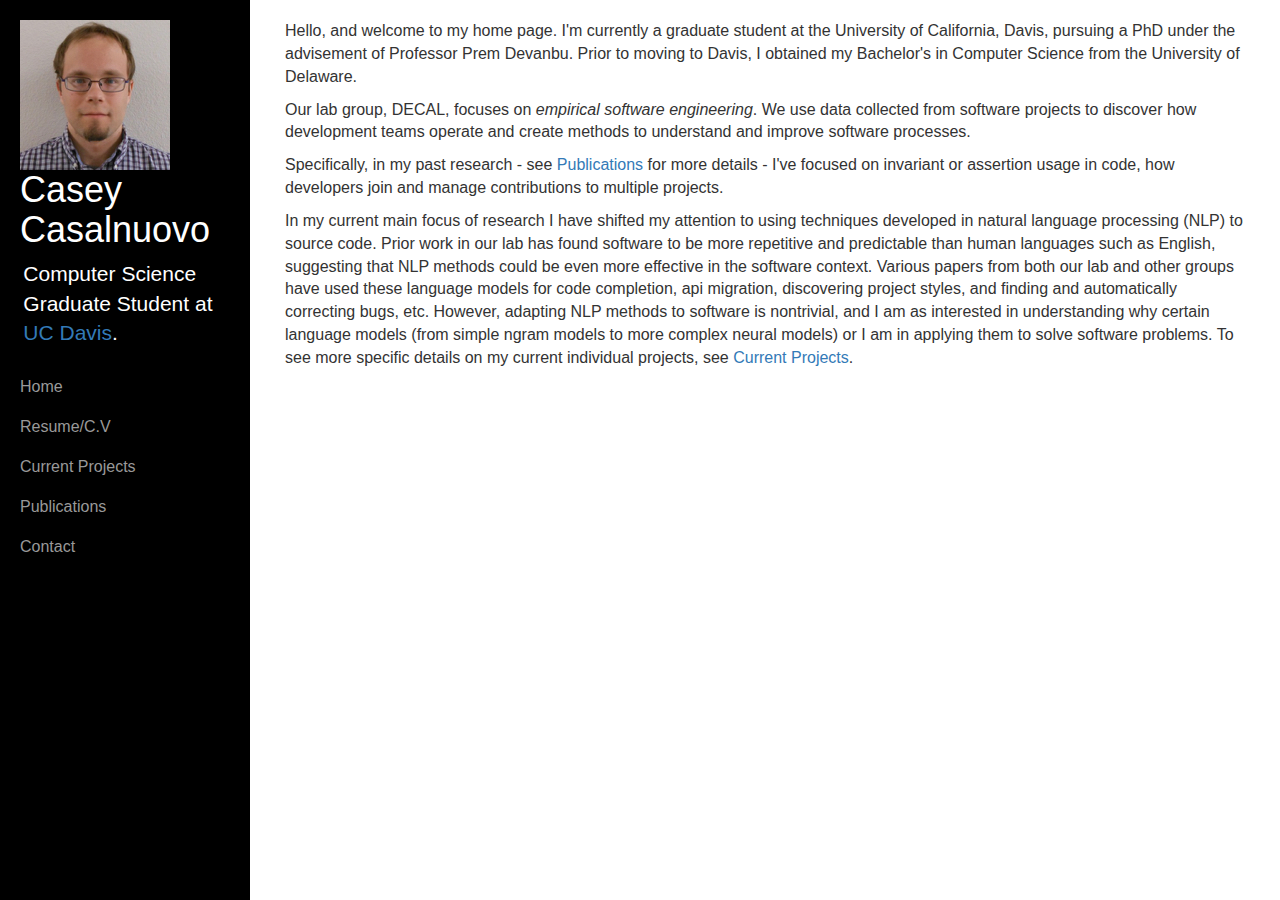
<file: index.html>
<!DOCTYPE html>
<html lang="en">

<head>

    <meta charset="utf-8">
    <meta http-equiv="X-UA-Compatible" content="IE=edge">
    <meta name="viewport" content="width=device-width, shrink-to-fit=no, initial-scale=1">
    <meta name="description" content="">
    <meta name="author" content="">

    <title>Home - Casey Casalnuovo</title>

    <!-- Bootstrap Core CSS -->
    <link href="css/bootstrap.css" rel="stylesheet">

    <!-- Custom CSS -->
    <link href="css/simple-sidebar.css" rel="stylesheet">

    <!-- HTML5 Shim and Respond.js IE8 support of HTML5 elements and media queries -->
    <!-- WARNING: Respond.js doesn't work if you view the page via file:// -->
    <!--[if lt IE 9]>
        <script src="https://oss.maxcdn.com/libs/html5shiv/3.7.0/html5shiv.js"></script>
        <script src="https://oss.maxcdn.com/libs/respond.js/1.4.2/respond.min.js"></script>
    <![endif]-->

</head>

<body>

    <div id="wrapper">
        <!-- Sidebar -->
        <div id="sidebar-wrapper">

            <ul class="sidebar-nav">
                <div class="sidebar-about">
                    <h1>
                    &nbsp; <img class="displayed" src="../images/casey2.jpg" alt="Casey Casalnuovo" width="150px" /> </br>
                     &nbsp; Casey </br> &nbsp; Casalnuovo
                    </h1>
                    <p class="lead">
                    &nbsp; &nbsp; Computer Science </br> &nbsp; &nbsp; Graduate Student at </br> &nbsp; &nbsp; <a href="https://www.ucdavis.edu/">UC Davis</a>.
                    </p>
                </div>
                <li>
                    <a href="/">Home</a>
                </li>
                <li>
                    <a href="/res/">Resume/C.V</a>
                </li>
                <li>
                    <a href="/current/">Current Projects</a>
                </li>
                <li>
                    <a href="/pub/">Publications</a>
                </li>
                <li>
                    <a href="/contact/">Contact</a>
                </li>
            </ul>
        </div>
        <!-- /#sidebar-wrapper -->

        <!-- Page Content -->
        <div id="page-content-wrapper">
            <div class="container-fluid">
                <div class="row">
                    <div class="col-lg-12">
                        <p>Hello, and welcome to my home page. I'm currently a graduate student at the University of California, Davis, pursuing a PhD under the advisement of Professor Prem Devanbu. Prior to moving to Davis, I obtained my Bachelor's in Computer Science from the University of Delaware.

                        <p>Our lab group, DECAL, focuses on <i>empirical software engineering</i>. We use data collected from software projects to discover how development teams operate and create methods to understand and improve software processes.  </p>

                        <p> Specifically, in my past research - see <a href="/pub/">Publications</a> for more details -
                        I've focused on invariant or assertion usage in code, how developers join and manage
                        contributions to multiple projects.
                        </p>

                        <p>
                        In my current main focus of research I have shifted my attention to using techniques developed in natural language processing (NLP)
                        to source code.  Prior work in our lab has found software to be more repetitive and predictable than
                        human languages such as English, suggesting that NLP methods could be even more effective in the software context.  Various papers from both our lab and other groups have used these language models for code completion, api migration, discovering project styles, and finding and automatically correcting bugs, etc. However, adapting NLP methods to software is nontrivial, and I am as interested in understanding why certain language models (from simple ngram models to more complex neural models) or I am in applying them to solve software problems. 

                        To see more specific details on my current individual projects, see <a href="/current/">Current Projects</a>.
                        </p>
                    </div>
                </div>
            </div>
        </div>
        <!-- /#page-content-wrapper -->

    </div>
    <!-- /#wrapper -->

    <!-- jQuery -->
    <script src="js/jquery.js"></script>

    <!-- Bootstrap Core JavaScript -->
    <script src="js/bootstrap.min.js"></script>

    <!-- Menu Toggle Script -->
    <script>
    $("#menu-toggle").click(function(e) {
        e.preventDefault();
        $("#wrapper").toggleClass("toggled");
    });
    </script>

</body>

</html>
</file>
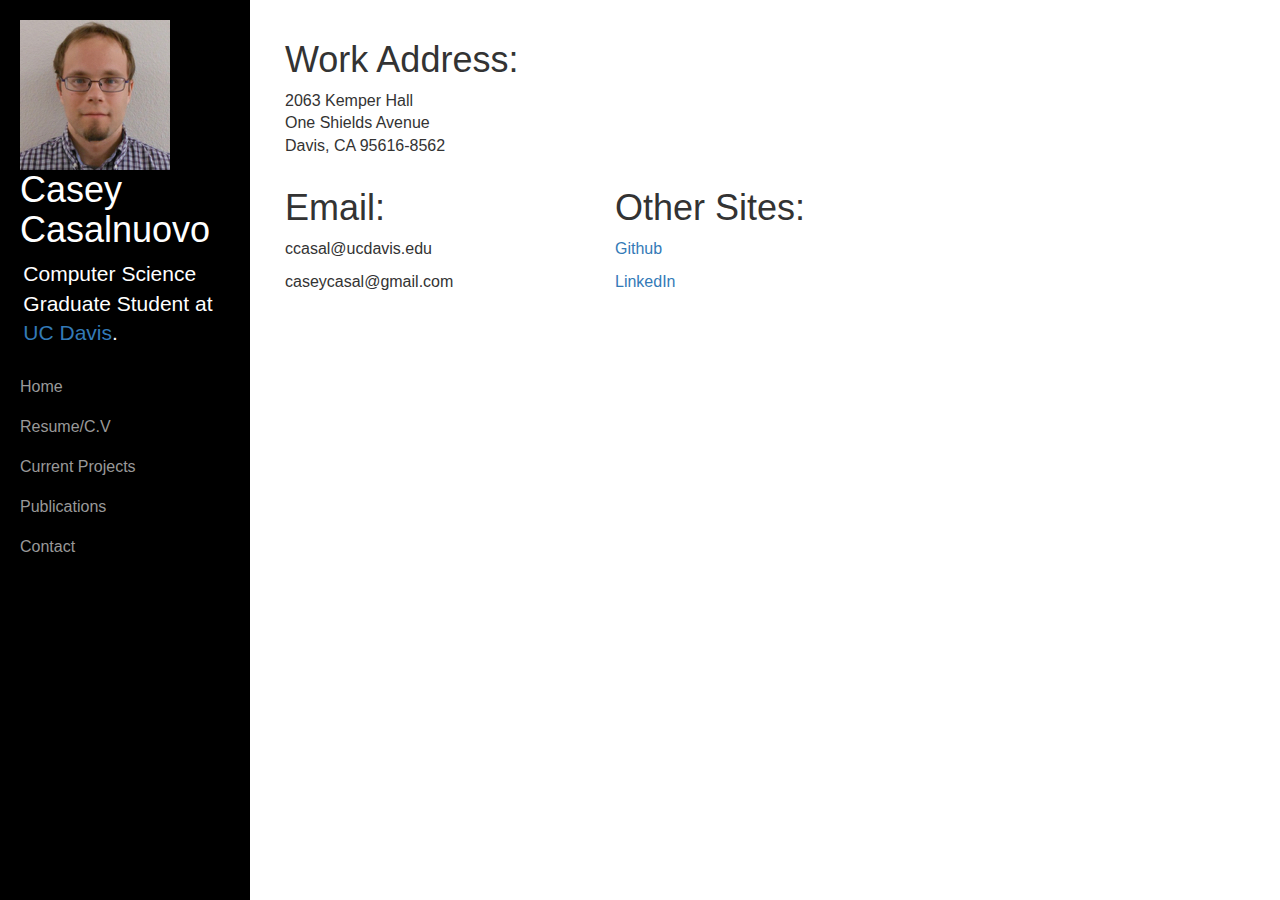
<file: contact/index.html>
<!DOCTYPE html>
<html lang="en">

<head>

    <meta charset="utf-8">
    <meta http-equiv="X-UA-Compatible" content="IE=edge">
    <meta name="viewport" content="width=device-width, shrink-to-fit=no, initial-scale=1">
    <meta name="description" content="">
    <meta name="author" content="">

    <title>Contact - Casey Casalnuovo</title>

    <!-- Bootstrap Core CSS -->
    <link href="../css/bootstrap.css" rel="stylesheet">

    <!-- Custom CSS -->
    <link href="../css/simple-sidebar.css" rel="stylesheet">

    <!-- HTML5 Shim and Respond.js IE8 support of HTML5 elements and media queries -->
    <!-- WARNING: Respond.js doesn't work if you view the page via file:// -->
    <!--[if lt IE 9]>
        <script src="https://oss.maxcdn.com/libs/html5shiv/3.7.0/html5shiv.js"></script>
        <script src="https://oss.maxcdn.com/libs/respond.js/1.4.2/respond.min.js"></script>
    <![endif]-->

</head>

<body>

    <div id="wrapper">

        <!-- Sidebar -->
        <div id="sidebar-wrapper">
            <ul class="sidebar-nav">
                <div class="sidebar-about">
                    <h1>
                    &nbsp; <img class="displayed" src="../images/casey2.jpg" alt="Casey Casalnuovo" width="150px" /> </br>
                     &nbsp; Casey </br> &nbsp; Casalnuovo
                    </h1>
                    <p class="lead">
                    &nbsp; &nbsp; Computer Science </br> &nbsp; &nbsp; Graduate Student at </br> &nbsp; &nbsp; <a href="https://www.ucdavis.edu/">UC Davis</a>.
                    </p>
                </div>
                <li>
                    <a href="/">Home</a>
                </li>
                <li>
                    <a href="/res/">Resume/C.V</a>
                </li>
                <li>
                    <a href="/current/">Current Projects</a>
                </li>
                <li>
                    <a href="/pub/">Publications</a>
                </li>
                <li>
                    <a href="/contact/">Contact</a>
                </li>
            </ul>
        </div>
        <!-- /#sidebar-wrapper -->

        <!-- Page Content -->
        <div id="page-content-wrapper">
            <div class="container-fluid">
                <div class="row">
                  <div class="col-lg-12">
                    <h1>Work Address:</h1>
                    <p> 2063 Kemper Hall <br>
                        One Shields Avenue <br>
                        Davis, CA 95616-8562 <br> </p>
                </div>
                    <div class="col-lg-4">
                        <h1>Email:</h1>
                        <p>ccasal@ucdavis.edu</p>
                        <p>caseycasal@gmail.com</p>
                    </div>
                    <div class="col-lg-4">

                        <h1>Other Sites:</h1>
                        <p>
                        <a href="https://github.com/caseycas">Github</a>
                        </p>
                        <p>
                        <a href="https://www.linkedin.com/in/caseycasalnuovo">LinkedIn</a>
                        </p>
                        
                    </div>

                </div>
            </div>
        </div>
        <!-- /#page-content-wrapper -->

    </div>
    <!-- /#wrapper -->

    <!-- jQuery -->
    <script src="../js/jquery.js"></script>

    <!-- Bootstrap Core JavaScript -->
    <script src="../js/bootstrap.min.js"></script>

    <!-- Menu Toggle Script -->
    <script>
    $("#menu-toggle").click(function(e) {
        e.preventDefault();
        $("#wrapper").toggleClass("toggled");
    });
    </script>

</body>

</html>
</file>
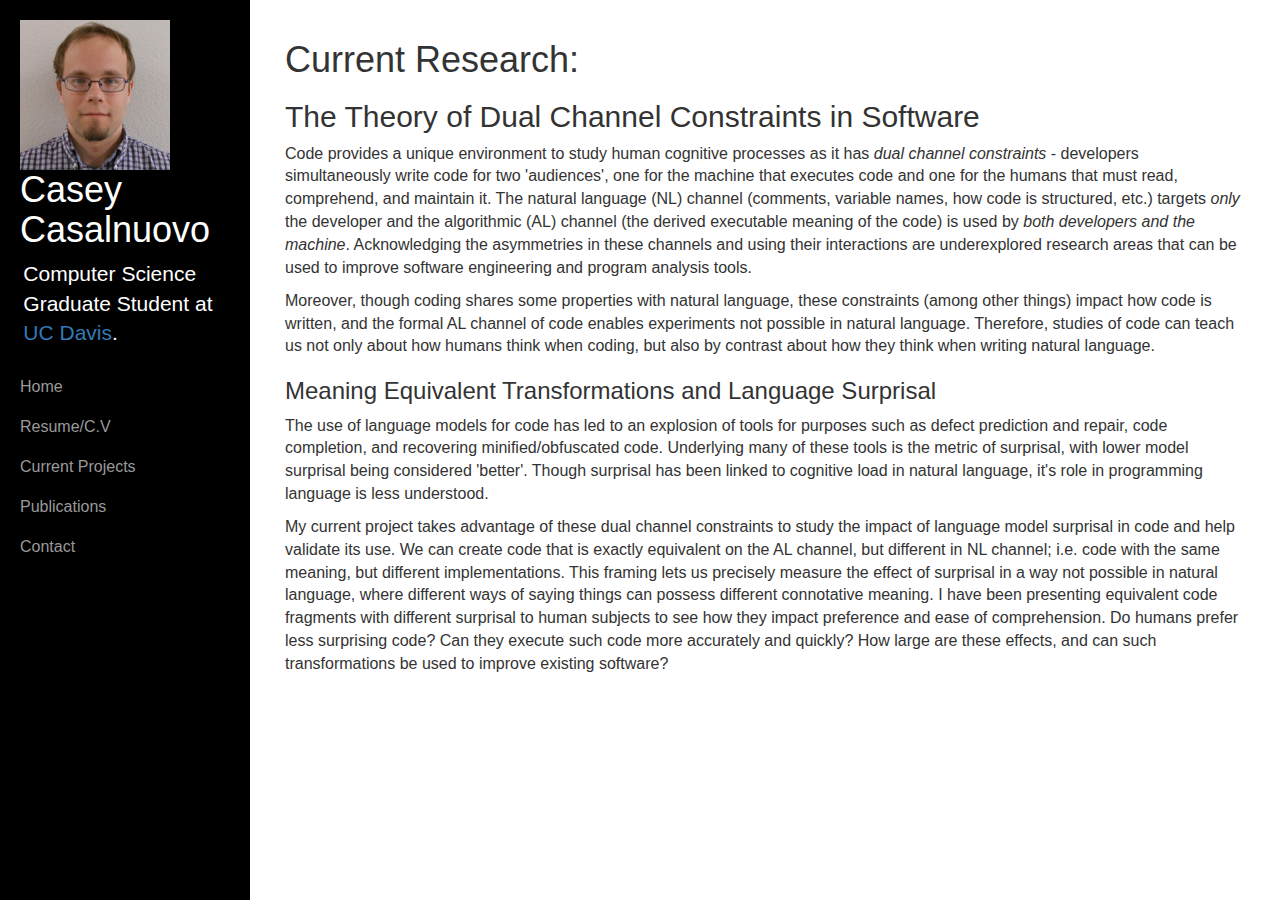
<file: current/index.html>
<!DOCTYPE html>
<html lang="en">

<head>

    <meta charset="utf-8">
    <meta http-equiv="X-UA-Compatible" content="IE=edge">
    <meta name="viewport" content="width=device-width, shrink-to-fit=no, initial-scale=1">
    <meta name="description" content="">
    <meta name="author" content="">

    <title>Current Projects - Casey Casalnuovo</title>

    <!-- Bootstrap Core CSS -->
    <link href="../css/bootstrap.css" rel="stylesheet">

    <!-- Custom CSS -->
    <link href="../css/simple-sidebar.css" rel="stylesheet">

    <!-- HTML5 Shim and Respond.js IE8 support of HTML5 elements and media queries -->
    <!-- WARNING: Respond.js doesn't work if you view the page via file:// -->
    <!--[if lt IE 9]>
        <script src="https://oss.maxcdn.com/libs/html5shiv/3.7.0/html5shiv.js"></script>
        <script src="https://oss.maxcdn.com/libs/respond.js/1.4.2/respond.min.js"></script>
    <![endif]-->

</head>

<body>

    <div id="wrapper">

        <!-- Sidebar -->
        <div id="sidebar-wrapper">
            <ul class="sidebar-nav">
                <div class="sidebar-about">
                    <h1>
                    &nbsp; <img class="displayed" src="../images/casey2.jpg" alt="Casey Casalnuovo" width="150px" /> </br>
                     &nbsp; Casey </br> &nbsp; Casalnuovo
                    </h1>
                    <p class="lead">
                    &nbsp; &nbsp; Computer Science </br> &nbsp; &nbsp; Graduate Student at </br> &nbsp; &nbsp; <a href="https://www.ucdavis.edu/">UC Davis</a>.
                    </p>
                </div>
                <li>
                    <a href="/">Home</a>
                </li>
                <li>
                    <a href="/res/">Resume/C.V</a>
                </li>
                <li>
                    <a href="/current/">Current Projects</a>
                </li>
                <li>
                    <a href="/pub/">Publications</a>
                </li>
                <li>
                    <a href="/contact/">Contact</a>
                </li>
            </ul>
        </div>
        <!-- /#sidebar-wrapper -->

        <!-- Page Content -->
        <div id="page-content-wrapper">
            <div class="container-fluid">
                <div class="row">
                    <div class="col-lg-12">
                    <h1>Current Research:</h1>
                        
                        <h2>The Theory of Dual Channel Constraints in Software</h2>
                        <p>Code provides a unique environment to study human cognitive processes
                        as it has <em>dual channel constraints</em> - developers simultaneously
                        write code for two 'audiences', one for the machine that executes code
                        and one for the humans that must read, comprehend, and maintain it. The
                        natural language (NL) channel (comments, variable names, how code is structured, etc.) targets
                        <em>only</em> the developer and the algorithmic (AL) channel (the derived executable meaning of the code) is used by <em>both developers and the machine</em>. Acknowledging the asymmetries in these channels and using their interactions are underexplored research areas that can be used to improve software engineering and program analysis tools.</p>  
                        <p>Moreover, though coding shares some properties with 
                        natural language, these constraints (among other things) impact how code is written, and the formal AL channel of code enables experiments not possible in
                        natural language.  Therefore, studies of code can teach us not only about how
                        humans think when coding, but also by contrast about how they think when writing natural language.</p>

                        <h3>Meaning Equivalent Transformations and Language Surprisal</h3>
                        <p>The use of language models for code has led to an explosion of tools for purposes such as defect prediction and repair, code completion, and recovering minified/obfuscated code.  Underlying many of these tools is the metric of surprisal, with lower model surprisal being considered 'better'. Though surprisal has been linked to cognitive load in natural language, it's role in programming language is less understood.</p>

                        <p>My current project takes advantage of these dual channel constraints to study the impact of language model surprisal in code and help validate its use. We can create code that is exactly equivalent on the AL channel, but different in NL channel; i.e. code with the same meaning, but different implementations.  This framing lets us precisely measure the effect of surprisal in a way not possible in natural language, where different ways of saying things can possess different connotative meaning.  I have been presenting equivalent code fragments with different surprisal to human subjects to see how they impact preference and ease of comprehension.  Do humans prefer less surprising code?  Can they execute such code more accurately and quickly? How large are these effects, and can such transformations be used to improve existing software?</p>


                    </div>
                </div>
            </div>
        </div>
        <!-- /#page-content-wrapper -->

    </div>
    <!-- /#wrapper -->

    <!-- jQuery -->
    <script src="../js/jquery.js"></script>

    <!-- Bootstrap Core JavaScript -->
    <script src="../js/bootstrap.min.js"></script>

    <!-- Menu Toggle Script -->
    <script>
    $("#menu-toggle").click(function(e) {
        e.preventDefault();
        $("#wrapper").toggleClass("toggled");
    });
    </script>

</body>

</html>
</file>
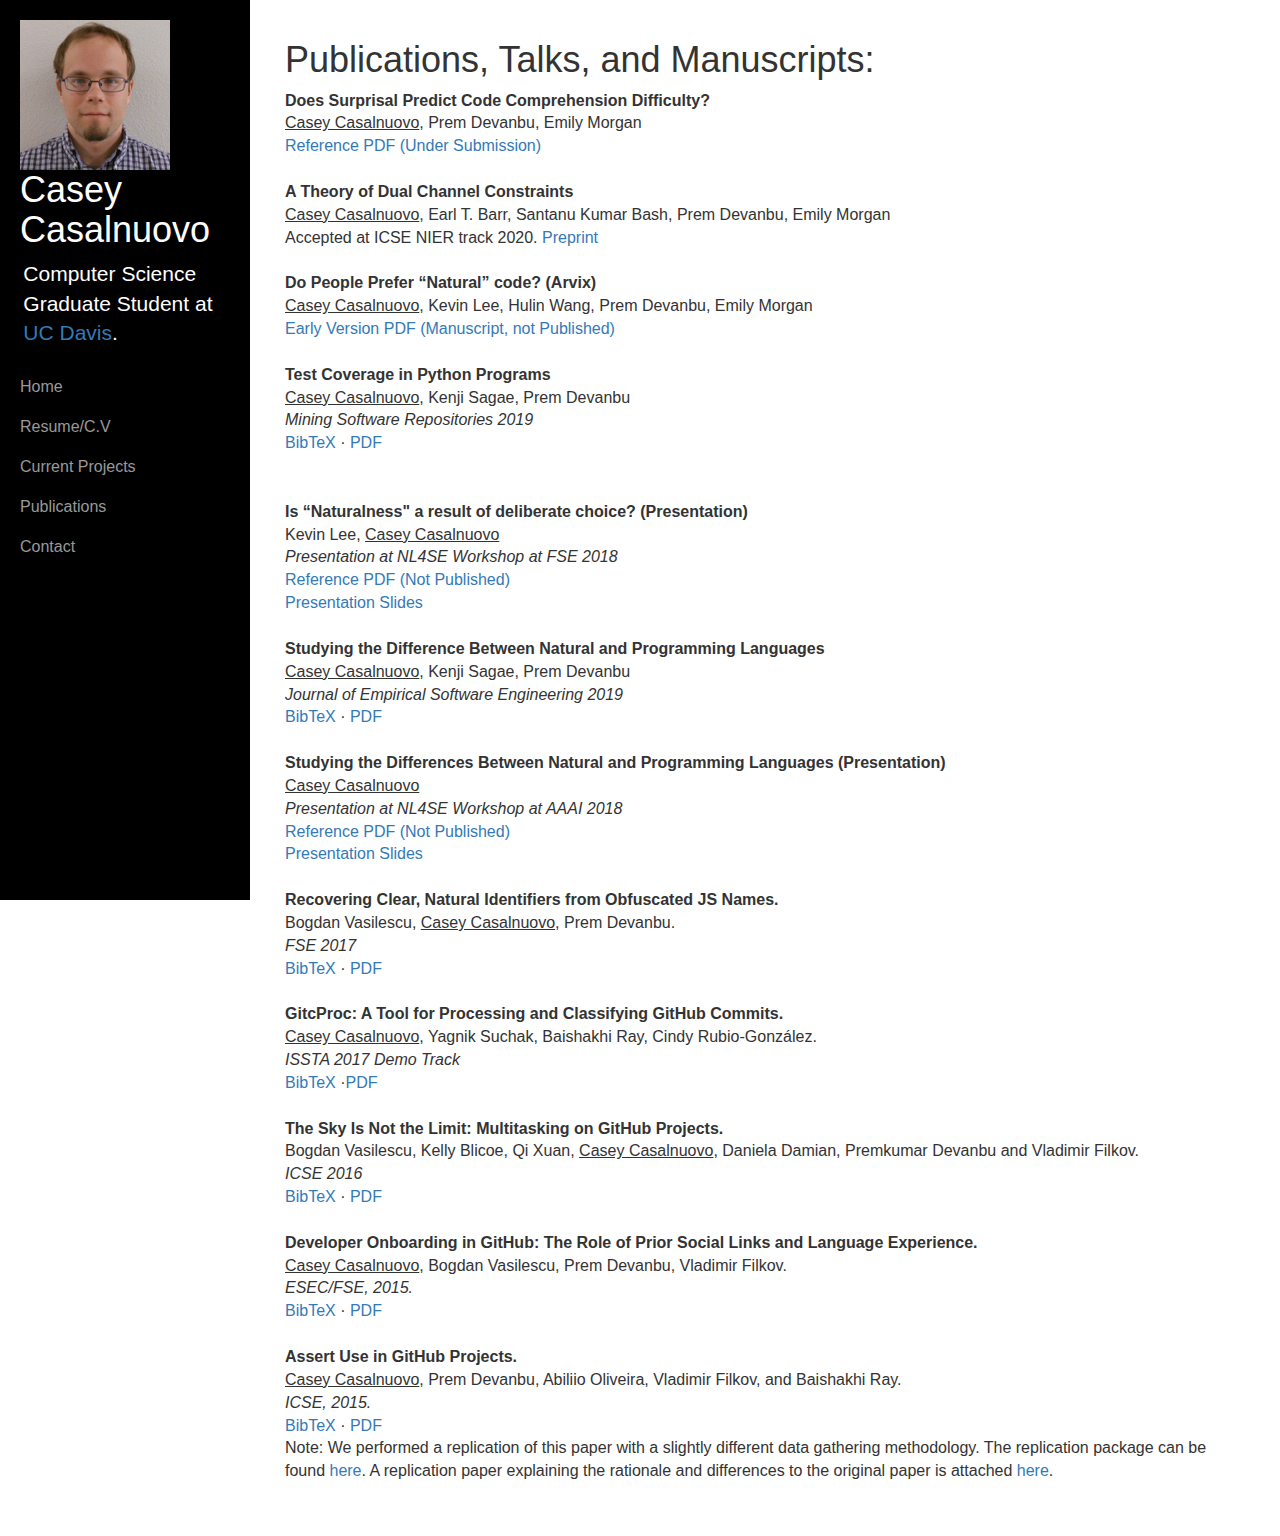
<file: pub/index.html>
<!DOCTYPE html>
<html lang="en">

<head>

    <meta charset="utf-8">
    <meta http-equiv="X-UA-Compatible" content="IE=edge">
    <meta name="viewport" content="width=device-width, shrink-to-fit=no, initial-scale=1">
    <meta name="description" content="">
    <meta name="author" content="">

    <title>Publications - Casey Casalnuovo</title>

    <!-- Bootstrap Core CSS -->
    <link href="../css/bootstrap.css" rel="stylesheet">

    <!-- Custom CSS -->
    <link href="../css/simple-sidebar.css" rel="stylesheet">

    <!-- HTML5 Shim and Respond.js IE8 support of HTML5 elements and media queries -->
    <!-- WARNING: Respond.js doesn't work if you view the page via file:// -->
    <!--[if lt IE 9]>
        <script src="https://oss.maxcdn.com/libs/html5shiv/3.7.0/html5shiv.js"></script>
        <script src="https://oss.maxcdn.com/libs/respond.js/1.4.2/respond.min.js"></script>
    <![endif]-->

</head>

<body>

    <div id="wrapper">

        <!-- Sidebar -->
        <div id="sidebar-wrapper">
                       
            <ul class="sidebar-nav">
                <div class="sidebar-about">
                    <h1>
                    &nbsp; <img class="displayed" src="../images/casey2.jpg" alt="Casey Casalnuovo" width="150px" /> </br>
                     &nbsp; Casey </br> &nbsp; Casalnuovo
                    </h1>
                    <p class="lead">
                    &nbsp; &nbsp; Computer Science </br> &nbsp; &nbsp; Graduate Student at </br> &nbsp; &nbsp; <a href="https://www.ucdavis.edu/">UC Davis</a>.
                    </p>
                </div>
                <li>
                    <a href="/">Home</a>
                </li>
                <li>
                    <a href="/res/">Resume/C.V</a>
                </li>
                <li>
                    <a href="/current/">Current Projects</a>
                </li>
                <li>
                    <a href="/pub/">Publications</a>
                </li>
                <li>
                    <a href="/contact/">Contact</a>
                </li>
            </ul>
        </div>
        <!-- /#sidebar-wrapper -->

        <!-- Page Content -->
        <div id="page-content-wrapper">
            <div class="container-fluid">
                <div class="row">
                    <div class="col-lg-12">
                    <h1>Publications, Talks, and Manuscripts:</h1>


<div class="refs-row">

<div class="reference">
<span id="NaturalArxiv"><div class="csl-block"><b>Does Surprisal Predict Code Comprehension Difﬁculty?
</b> </div><div class="csl-block"> <u class="ref">Casey Casalnuovo</u>, Prem Devanbu, Emily Morgan
 </div></span>
</div>
<span class="refs-link"><a href="./papers/comprehension_surprisal.pdf">Reference PDF (Under Submission)</a></span> 

<div class="refs-row">
    </br>

<div class="reference">
<span id="DualChannel2020"><div class="csl-block"><b>A Theory of Dual Channel Constraints
</b> </div><div class="csl-block"> <u class="ref">Casey Casalnuovo</u>, Earl T. Barr, Santanu Kumar Bash, Prem Devanbu, Emily Morgan
 </div></span>
</div>
Accepted at ICSE NIER track 2020.
<span class="refs-link"><a href="./papers/dualchannel.pdf">Preprint</a></span> 

<div class="refs-row">
    </br>

<div class="reference">
<span id="NaturalArxiv"><div class="csl-block"><b>Do People Prefer “Natural” code? (Arvix)
</b> </div><div class="csl-block"> <u class="ref">Casey Casalnuovo</u>, Kevin Lee, Hulin Wang, Prem Devanbu, Emily Morgan
 </div></span>
</div>
<span class="refs-link"><a href="./papers/preference_arvix.pdf">Early Version PDF (Manuscript, not Published)</a></span> 
  </div>
</div>
</br>

<div class="refs-row">
<div class="reference">
<span id="MSR2019"><div class="csl-block"><b>Test Coverage in Python Programs 
</b> </div><div class="csl-block"> <u class="ref">Casey Casalnuovo</u>, Kenji Sagae, Prem Devanbu
 </div><div class="csl-block"><i>Mining Software Repositories 2019</i></div></span>
</div>
  <span class="refs-link"><a href="javascript:void(0)" onclick="$('#bibtex-entry-MSR2019').slideToggle();">BibTeX</a></span>
   &middot;
<span class="refs-link"><a href="./papers/testcoverage.pdf">PDF</a></span> 
<div class="bibtex noshow">
    <pre class="bibtex-entry" id="bibtex-entry-MSR2019" style="display: none;">
@inproceedings{zhai2019test,
  title={Test coverage in python programs},
  author={Zhai, Hongyu and Casalnuovo, Casey and Devanbu, Prem},
  booktitle={2019 IEEE/ACM 16th International Conference on Mining Software Repositories (MSR)},
  pages={116--120},
  year={2019},
  organization={IEEE}
}
</pre>
  </div>
</div>
</br>

<div class="refs-row">
    </br>
<div class="reference">
<span id="NL4SENov"><div class="csl-block"><b>Is “Naturalness" a result of deliberate choice? (Presentation)
</b> </div><div class="csl-block"> Kevin Lee, <u class="ref">Casey Casalnuovo</u>
 </div><div class="csl-block"><i>Presentation at NL4SE Workshop at FSE 2018</i></div></span>
</div>
<span class="refs-link"><a href="./papers/semantictransformation.pdf">Reference PDF (Not Published)</a></span> </br>
<span class="refs-link"><a href="./slides/SemanticTransformation.pdf">Presentation Slides</a></span>
</div>
</br>

<div class="refs-row">
<div class="reference">
<span id="ESEJournal2019"><div class="csl-block"><b>Studying the Difference Between Natural and Programming Languages 
</b> </div><div class="csl-block"> <u class="ref">Casey Casalnuovo</u>, Kenji Sagae, Prem Devanbu
 </div><div class="csl-block"><i>Journal of Empirical Software Engineering 2019</i></div></span>
</div>
  <span class="refs-link"><a href="javascript:void(0)" onclick="$('#bibtex-entry-ESEJournal2019').slideToggle();">BibTeX</a></span>
   &middot;
<span class="refs-link"><a href="./papers/ese_main.pdf">PDF</a></span> 
<div class="bibtex noshow">
    <pre class="bibtex-entry" id="bibtex-entry-ESEJournal2019" style="display: none;">@article{casalnuovo2019studying,
  title={Studying the difference between natural and programming language corpora},
  author={Casalnuovo, Casey and Sagae, Kenji and Devanbu, Prem},
  journal={Empirical Software Engineering},
  volume={24},
  number={4},
  pages={1823--1868},
  year={2019},
  publisher={Springer}
}

</pre>
  </div>
</div>
</br>

<div class="refs-row">
<div class="reference">
<span id="NL4SEFeb"><div class="csl-block"><b>Studying the Differences Between Natural and Programming Languages (Presentation)
</b> </div><div class="csl-block"> <u class="ref">Casey Casalnuovo</u>
 </div><div class="csl-block"><i>Presentation at NL4SE Workshop at AAAI 2018</i></div></span>
</div>
<span class="refs-link"><a href="./papers/nl4seNLVsPL.pdf">Reference PDF (Not Published)</a></span> </br>
<span class="refs-link"><a href="./slides/WorkshopNLVsPL.pdf">Presentation Slides</a></span>
</div>
</br>

<div class="refs-row">
<div class="reference">
<span id="FSE17"><div class="csl-block"><b>Recovering Clear, Natural Identifiers from Obfuscated JS Names.
</b> </div><div class="csl-block">Bogdan Vasilescu, <u class="ref">Casey Casalnuovo</u>, Prem Devanbu.
 </div><div class="csl-block"><i>FSE 2017</i></div></span>
</div>
  <span class="refs-link"><a href="javascript:void(0)" onclick="$('#bibtex-entry-FSE17').slideToggle();">BibTeX</a></span>
   &middot; <span class="refs-link"><a href="./papers/jsnaughty.pdf">PDF</a></span>  

  <div class="bibtex noshow">
    <pre class="bibtex-entry" id="bibtex-entry-FSE17" style="display: none;">@inproceedings{Vasilescu:2017:RCN:3106237.3106289,
 author = {Vasilescu, Bogdan and Casalnuovo, Casey and Devanbu, Premkumar},
 title = {Recovering Clear, Natural Identifiers from Obfuscated JS Names},
 booktitle = {Proceedings of the 2017 11th Joint Meeting on Foundations of Software Engineering},
 series = {ESEC/FSE 2017},
 year = {2017},
 isbn = {978-1-4503-5105-8},
 location = {Paderborn, Germany},
 pages = {683--693},
 numpages = {11},
 url = {http://doi.acm.org/10.1145/3106237.3106289},
 doi = {10.1145/3106237.3106289},
 acmid = {3106289},
 publisher = {ACM},
 address = {New York, NY, USA},
 keywords = {Deobfuscation, JavaScript, Statistical Machine Translation},
} 
</pre>
  </div>
</div>
</br>





<div class="refs-row">
<div class="reference">
<span id="ISSTA17demos"><div class="csl-block"><b>GitcProc: A Tool for Processing and Classifying GitHub Commits. </b> </div><div class="csl-block"><u class="ref">Casey Casalnuovo</u>, Yagnik Suchak, Baishakhi Ray, Cindy Rubio-González.
 </div><div class="csl-block"><i>ISSTA 2017 Demo Track</i></div></span>
</div>
<span class="refs-link"><a href="javascript:void(0)" onclick="$('#bibtex-entry-Issta17').slideToggle();">BibTeX</a></span>
 &middot;<span class="refs-link"><a href="./papers/issta17demos.pdf">PDF</a></span>    
  <div class="bibtex noshow">
    <pre class="bibtex-entry" id="bibtex-entry-Issta17" style="display: none;">
@inproceedings{casalnuovo2017gitcproc,
  title={Gitcproc: A tool for processing and classifying github commits},
  author={Casalnuovo, Casey and Suchak, Yagnik and Ray, Baishakhi and Rubio-Gonz{\'a}lez, Cindy},
  booktitle={Proceedings of the 26th ACM SIGSOFT International Symposium on Software Testing and Analysis},
  pages={396--399},
  year={2017}
}
</div>
</br>


<div class="refs-row">
<div class="reference">
<span id="Multi16"><div class="csl-block"><b>The Sky Is Not the Limit: Multitasking on GitHub Projects.</b> </div><div class="csl-block"> Bogdan Vasilescu, Kelly Blicoe, Qi Xuan, <u class="ref">Casey Casalnuovo</u>, Daniela Damian, Premkumar Devanbu and Vladimir Filkov. </div><div class="csl-block"><i>ICSE 2016</i></div></span>
</div>
  <span class="refs-link"><a href="javascript:void(0)" onclick="$('#bibtex-entry-Multi16').slideToggle();">BibTeX</a></span>
   &middot; <span class="refs-link"><a href="./papers/icse16focus.pdf">PDF</a></span>   

  <div class="bibtex noshow">
    <pre class="bibtex-entry" id="bibtex-entry-Multi16" style="display: none;">@inproceedings{Vasilescu:2016:SLM:2884781.2884875,
 author = {Vasilescu, Bogdan and Blincoe, Kelly and Xuan, Qi and Casalnuovo, Casey and Damian, Daniela and Devanbu, Premkumar and Filkov, Vladimir},
 title = {The Sky is Not the Limit: Multitasking Across GitHub Projects},
 booktitle = {Proceedings of the 38th International Conference on Software Engineering},
 series = {ICSE '16},
 year = {2016},
 isbn = {978-1-4503-3900-1},
 location = {Austin, Texas},
 pages = {994--1005},
 numpages = {12},
 url = {http://doi.acm.org/10.1145/2884781.2884875},
 doi = {10.1145/2884781.2884875},
 acmid = {2884875},
 publisher = {ACM},
 address = {New York, NY, USA},
 keywords = {GitHub, multitasking, productivity},
} 
</pre>
  </div>
</div>
</br>

<div class="refs-row">
<div class="reference">
<span id="Onboarding2015"><div class="csl-block"><b>Developer Onboarding in GitHub: The Role of Prior Social Links and Language Experience.</b> </div><div class="csl-block"> <u class="ref">Casey Casalnuovo</u>, Bogdan Vasilescu, Prem Devanbu, Vladimir Filkov. </div><div class="csl-block"><i>ESEC/FSE, 2015.</i></div></span>
</div>
  
  <span class="refs-link"><a href="javascript:void(0)" onclick="$('#bibtex-entry-Onboarding2015').slideToggle();">BibTeX</a></span>
   &middot; <span class="refs-link"><a href="./papers/onboarding2015.pdf">PDF</a></span>   

  
  <div class="bibtex noshow">
    <pre class="bibtex-entry" id="bibtex-entry-Onboarding2015" style="display: none;">@inproceedings{Casalnuovo:2015:DOG:2786805.2786854,
 author = {Casalnuovo, Casey and Vasilescu, Bogdan and Devanbu, Premkumar and Filkov, Vladimir},
 title = {Developer Onboarding in GitHub: The Role of Prior Social Links and Language Experience},
 booktitle = {Proceedings of the 2015 10th Joint Meeting on Foundations of Software Engineering},
 series = {ESEC/FSE 2015},
 year = {2015},
 isbn = {978-1-4503-3675-8},
 location = {Bergamo, Italy},
 pages = {817--828},
 numpages = {12},
 url = {http://doi.acm.org/10.1145/2786805.2786854},
 doi = {10.1145/2786805.2786854},
 acmid = {2786854},
 publisher = {ACM},
 address = {New York, NY, USA},
 keywords = {GitHub, onboarding, productivity, social aspects},
} 
</pre>
  </div>
</div>
</br>

<div class="refs-row">
<div class="reference">
<span id="assert-main"><div class="csl-block"><b> Assert Use in GitHub Projects.</b> </div><div class="csl-block"> <u class="ref">Casey Casalnuovo</u>, Prem Devanbu, Abiliio Oliveira, Vladimir Filkov, and Baishakhi Ray. </div><div class="csl-block"><i>ICSE, 2015.</i></div></span>
</div>
  <span class="refs-link"><a href="javascript:void(0)" onclick="$('#bibtex-entry-assert-main').slideToggle();">BibTeX</a></span>
   &middot; <span class="refs-link"><a href="./papers/assert-main.pdf">PDF</a></span>   

  <div class="bibtex noshow">
    <pre class="bibtex-entry" id="bibtex-entry-assert-main" style="display: none;">@inproceedings{Casalnuovo:2015:AUG:2818754.2818846,
 author = {Casalnuovo, Casey and Devanbu, Prem and Oliveira, Abilio and Filkov, Vladimir and Ray, Baishakhi},
 title = {Assert Use in GitHub Projects},
 booktitle = {Proceedings of the 37th International Conference on Software Engineering - Volume 1},
 series = {ICSE '15},
 year = {2015},
 isbn = {978-1-4799-1934-5},
 location = {Florence, Italy},
 pages = {755--766},
 numpages = {12},
 url = {http://dl.acm.org/citation.cfm?id=2818754.2818846},
 acmid = {2818846},
 publisher = {IEEE Press},
 address = {Piscataway, NJ, USA},
} 
</pre>
  </div>
</div>
<p>
Note: We performed a replication of this paper with a slightly different data gathering methodology.  The replication package can be found <a href="https://github.com/caseycas/assert_replication">here</a>.  A replication paper explaining the rationale and differences to the original paper is attached <span class="refs-link"><a href="./papers/assert-rep.pdf">here</a></span>.</p>   
 </br>


                    </div>
                </div>
            </div>
        </div>
        <!-- /#page-content-wrapper -->

    </div>
    <!-- /#wrapper -->

    <!-- jQuery -->
    <script src="../js/jquery.js"></script>

    <!-- Bootstrap Core JavaScript -->
    <script src="../js/bootstrap.min.js"></script>

    <!-- Menu Toggle Script -->
    <script>
    $("#menu-toggle").click(function(e) {
        e.preventDefault();
        $("#wrapper").toggleClass("toggled");
    });
    </script>

</body>

</html>
</file>
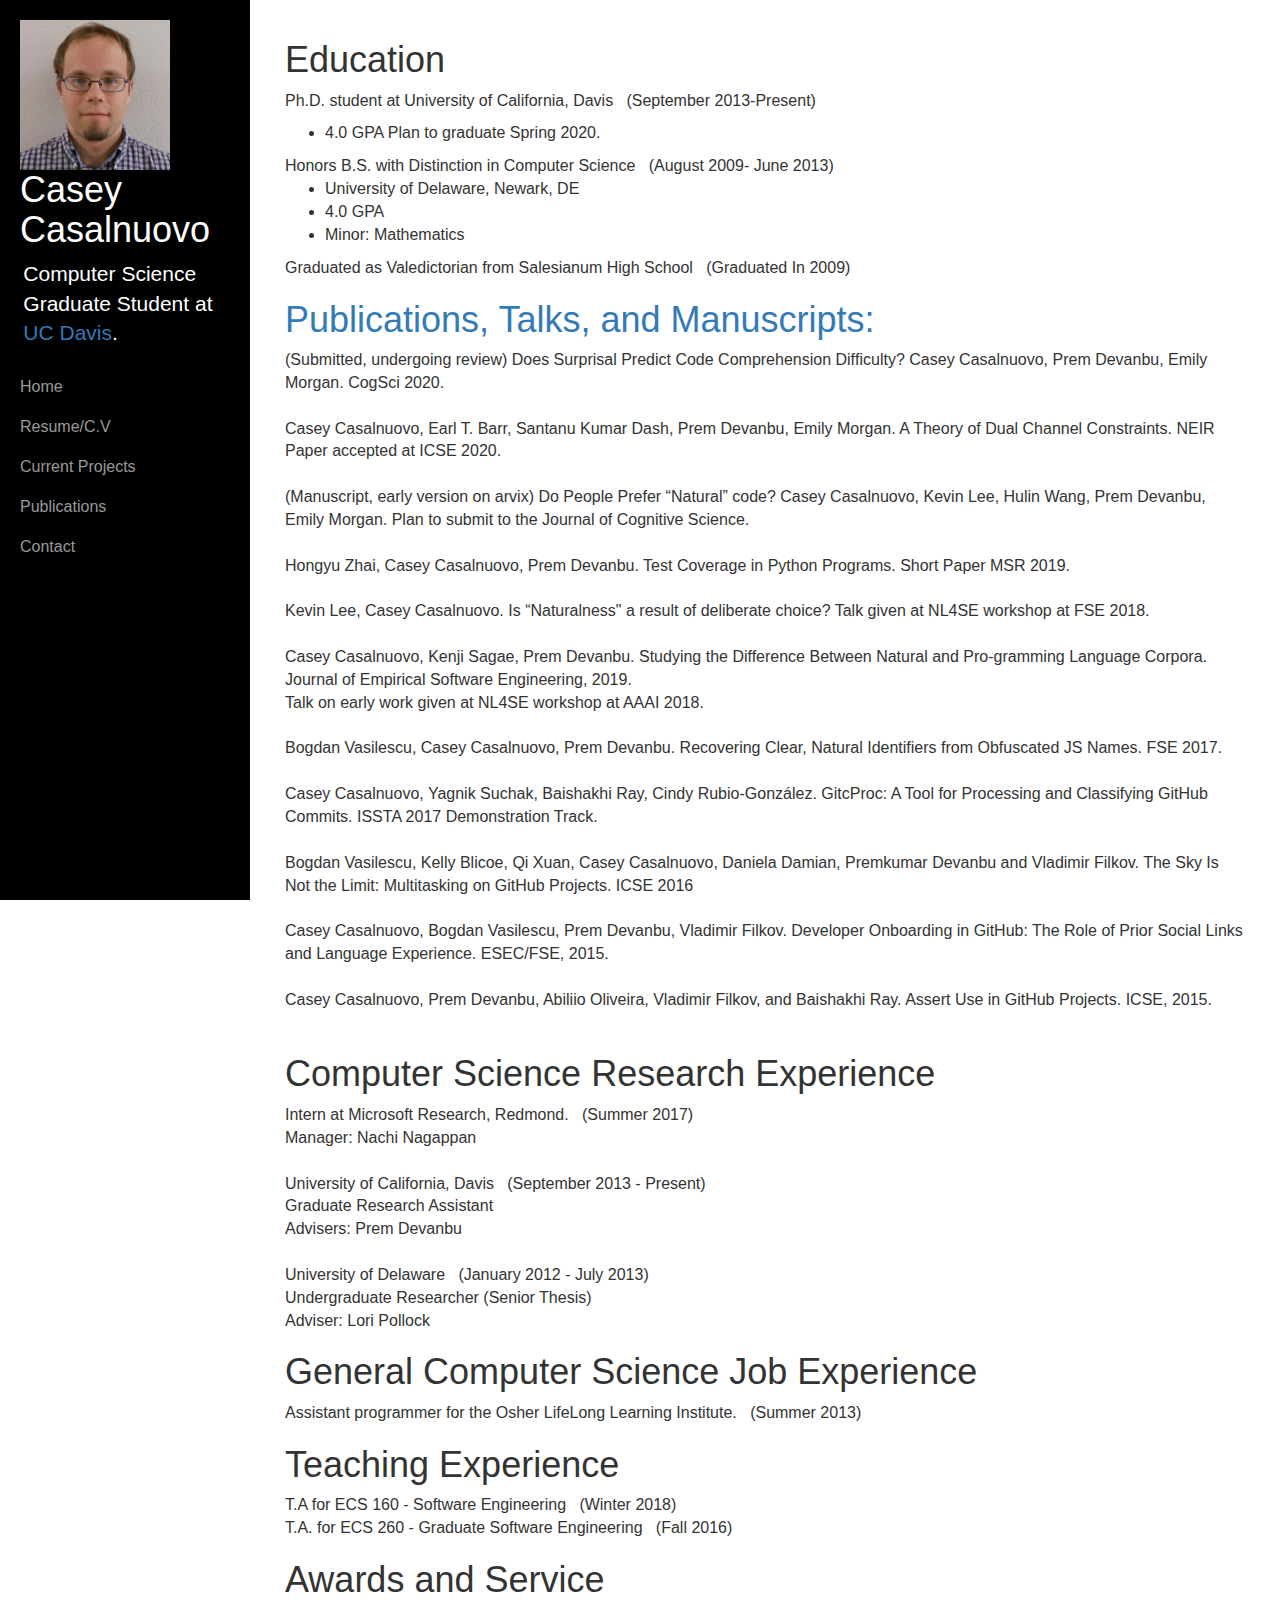
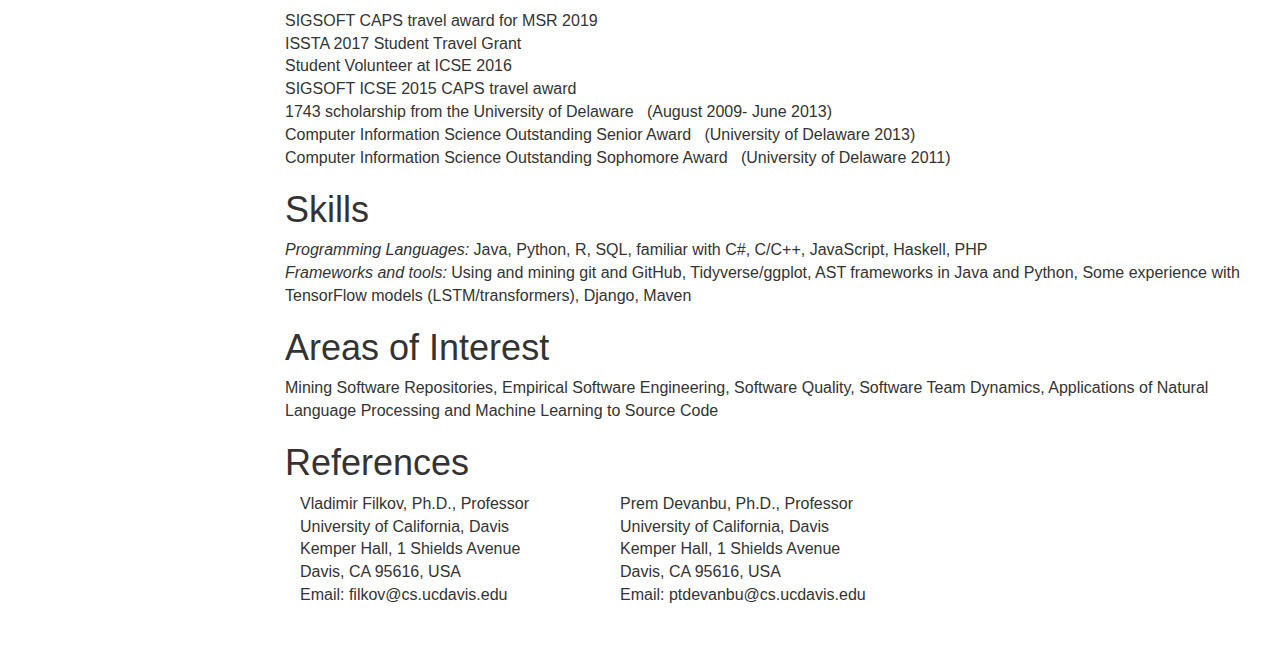
<file: res/index.html>
<!DOCTYPE html>
<html lang="en">

<head>

    <meta charset="utf-8">
    <meta http-equiv="X-UA-Compatible" content="IE=edge">
    <meta name="viewport" content="width=device-width, shrink-to-fit=no, initial-scale=1">
    <meta name="description" content="">
    <meta name="author" content="">

    <title>Resume/C.V. - Casey Casalnuovo</title>

    <!-- Bootstrap Core CSS -->
    <link href="../css/bootstrap.css" rel="stylesheet">

    <!-- Custom CSS -->
    <link href="../css/simple-sidebar.css" rel="stylesheet">

    <!-- HTML5 Shim and Respond.js IE8 support of HTML5 elements and media queries -->
    <!-- WARNING: Respond.js doesn't work if you view the page via file:// -->
    <!--[if lt IE 9]>
        <script src="https://oss.maxcdn.com/libs/html5shiv/3.7.0/html5shiv.js"></script>
        <script src="https://oss.maxcdn.com/libs/respond.js/1.4.2/respond.min.js"></script>
    <![endif]-->

</head>

<body>

    <div id="wrapper">

        <!-- Sidebar -->
        <div id="sidebar-wrapper">
            <ul class="sidebar-nav">
                <div class="sidebar-about">
                    <h1>
                    &nbsp; <img class="displayed" src="../images/casey2.jpg" alt="Casey Casalnuovo" width="150px" /> </br>
                     &nbsp; Casey </br> &nbsp; Casalnuovo
                    </h1>
                    <p class="lead">
                    &nbsp; &nbsp; Computer Science </br> &nbsp; &nbsp; Graduate Student at </br> &nbsp; &nbsp; <a href="https://www.ucdavis.edu/">UC Davis</a>.
                    </p>
                </div>
                <li>
                    <a href="/">Home</a>
                </li>
                <li>
                    <a href="/res/">Resume/C.V</a>
                </li>
                <li>
                    <a href="/current/">Current Projects</a>
                </li>
                <li>
                    <a href="/pub/">Publications</a>
                </li>
                <li>
                    <a href="/contact/">Contact</a>
                </li>
            </ul>
        </div>
        <!-- /#sidebar-wrapper -->

        <!-- Page Content -->
        <div id="page-content-wrapper">
            <div class="container-fluid">
                <div class="row">
                  <div class="col-lg-12">

<h1>Education</h1>
<p>Ph.D. student at University of California, Davis       &nbsp;               (September 2013-Present)</br>
<UL>
<li> 4.0 GPA Plan to graduate Spring 2020.</li>
</UL>
Honors B.S. with Distinction in Computer Science         &nbsp;            (August 2009- June 2013)</br>
<UL>
<li> University of Delaware, Newark, DE </li>
<li> 4.0 GPA </li>
<li> Minor: Mathematics </li>
</UL>

Graduated as Valedictorian from Salesianum High School      &nbsp;            (Graduated In 2009) </br>
</p>

<h1><a href="/pub/"> Publications, Talks, and Manuscripts:</a></h1>

<p>

(Submitted, undergoing review) Does Surprisal Predict Code Comprehension Difﬁculty? Casey Casalnuovo, Prem Devanbu, Emily Morgan.  CogSci 2020. <br> </br>

Casey Casalnuovo, Earl T. Barr, Santanu Kumar Dash, Prem Devanbu, Emily Morgan. A Theory of Dual Channel Constraints.  NEIR Paper accepted at ICSE 2020. <br> </br>

(Manuscript, early version on arvix) Do People Prefer “Natural” code? Casey Casalnuovo, Kevin Lee, Hulin Wang, Prem Devanbu, Emily Morgan.  Plan to submit to the Journal of Cognitive Science. <br> </br>

Hongyu Zhai, Casey Casalnuovo, Prem Devanbu. Test Coverage in Python Programs.  Short Paper MSR 2019. <br> </br>

Kevin Lee, Casey Casalnuovo. 
Is “Naturalness" a result of deliberate choice? 
Talk given at NL4SE workshop at FSE 2018. <br> </br>

Casey Casalnuovo, Kenji Sagae, Prem Devanbu. Studying the Difference Between Natural and Pro-gramming Language Corpora.  </br>
 Journal of Empirical Software Engineering, 2019.  </br>
Talk on early work given at NL4SE workshop at AAAI 2018. <br> </br>

Bogdan Vasilescu, Casey Casalnuovo, Prem Devanbu.
Recovering Clear, Natural Identifiers from Obfuscated JS Names.
FSE 2017. </br> </br>

Casey Casalnuovo, Yagnik Suchak, Baishakhi Ray, Cindy Rubio-González.
GitcProc: A Tool for Processing and Classifying GitHub Commits. 
ISSTA 2017 Demonstration Track. </br> </br>


Bogdan Vasilescu, Kelly Blicoe, Qi Xuan, Casey Casalnuovo, Daniela Damian, Premkumar Devanbu and Vladimir Filkov.
The Sky Is Not the Limit: Multitasking on GitHub Projects.
ICSE 2016 </br> </br>

Casey Casalnuovo, Bogdan Vasilescu, Prem Devanbu, Vladimir Filkov. Developer Onboarding in GitHub: The Role of Prior Social Links and Language Experience. ESEC/FSE, 2015. </br> </br>

Casey Casalnuovo, Prem Devanbu, Abiliio Oliveira, Vladimir Filkov, and Baishakhi Ray. Assert Use in GitHub Projects. ICSE, 2015. </br> </br>
</p>

<h1>Computer Science Research Experience</h1>

Intern at Microsoft Research, Redmond.   &nbsp;         (Summer 2017) </br>
Manager: Nachi Nagappan </br></br>

University of California, Davis                &nbsp;         (September 2013 - Present) </br>
Graduate Research Assistant </br>
Advisers: Prem Devanbu </br></br>

University of Delaware                            &nbsp;          (January 2012 - July 2013) </br>
Undergraduate Researcher (Senior Thesis) </br>
Adviser: Lori Pollock </br>
</p>

<h1>General Computer Science Job Experience </h1>
Assistant programmer for the Osher LifeLong Learning Institute.         &nbsp;           (Summer 2013) </br>

<h1>Teaching Experience </h1>
T.A for ECS 160 - Software Engineering        &nbsp;            (Winter 2018) </br>

T.A. for ECS 260 - Graduate Software Engineering         &nbsp;            (Fall 2016) </br>


<h1>Awards and Service</h1>
<p>

SIGSOFT CAPS travel award for MSR 2019 </br>

ISSTA 2017 Student Travel Grant </br>

Student Volunteer at ICSE 2016 </br>

SIGSOFT ICSE 2015 CAPS travel award </br>

1743 scholarship from the University of Delaware             &nbsp;          (August 2009- June 2013) </br>

Computer Information Science Outstanding Senior Award           &nbsp;       (University of Delaware 2013) </br>

Computer Information Science Outstanding Sophomore Award       &nbsp;          (University of Delaware 2011) </br>
</p>

<h1>Skills</h1>

<i>Programming Languages:</i> Java, Python, R, SQL, familiar with C#, C/C++, JavaScript, Haskell, PHP </br>
<i>Frameworks and tools:</i>  Using and mining git and GitHub, Tidyverse/ggplot, AST frameworks in Java and Python, Some experience with TensorFlow models (LSTM/transformers), Django, Maven


<h1>Areas of Interest</h1>
<p>Mining Software Repositories, Empirical Software Engineering, Software Quality, Software Team Dynamics, Applications of Natural Language Processing and Machine Learning to Source Code</p>

<h1>References</h1>
<div class="col-lg-4">
<p>
Vladimir Filkov, Ph.D., Professor </br>
University of California, Davis  </br>
Kemper Hall, 1 Shields Avenue  </br>
Davis, CA 95616, USA  </br>
Email: filkov@cs.ucdavis.edu  </br> </br>
</p>
</div>

<div class="col-lg-4">
<p>
Prem Devanbu, Ph.D., Professor </br>
University of California, Davis  </br>
Kemper Hall, 1 Shields Avenue  </br>
Davis, CA 95616, USA  </br>
Email: ptdevanbu@cs.ucdavis.edu </br>
</p>
</div>
                    </div>

                </div>
            </div>
        </div>
        <!-- /#page-content-wrapper -->

    </div>
    <!-- /#wrapper -->

    <!-- jQuery -->
    <script src="../js/jquery.js"></script>

    <!-- Bootstrap Core JavaScript -->
    <script src="../js/bootstrap.min.js"></script>

    <!-- Menu Toggle Script -->
    <script>
    $("#menu-toggle").click(function(e) {
        e.preventDefault();
        $("#wrapper").toggleClass("toggled");
    });
    </script>

</body>

</html>
</file>
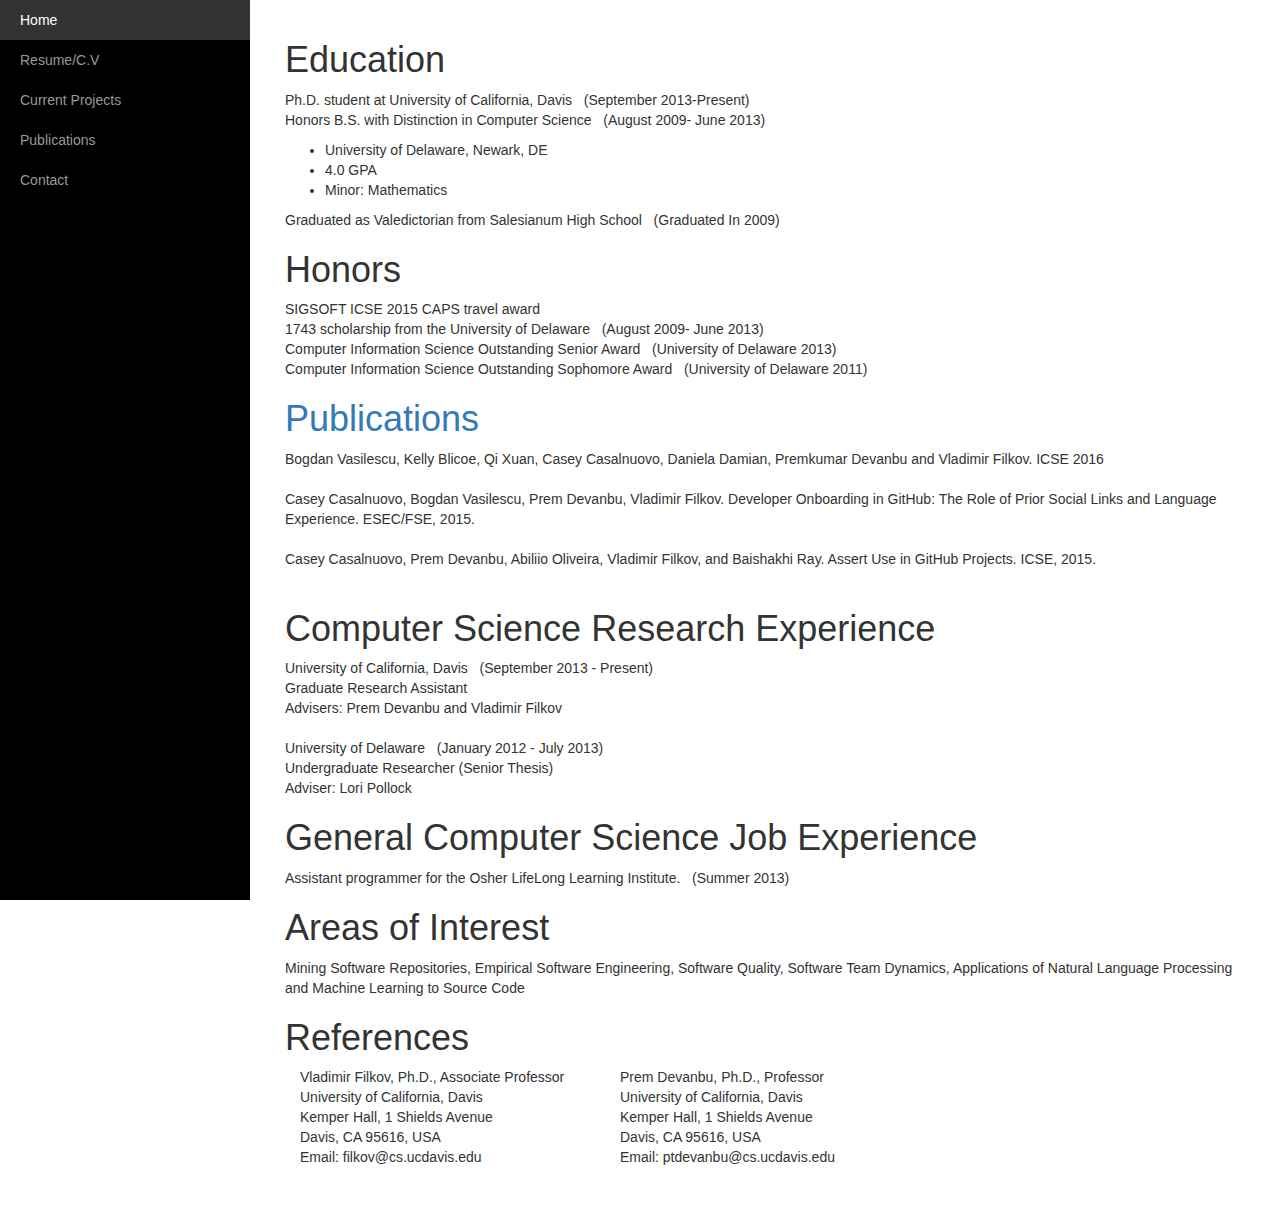
<file: resume/index.html>
<!DOCTYPE html>
<html lang="en">

<head>

    <meta charset="utf-8">
    <meta http-equiv="X-UA-Compatible" content="IE=edge">
    <meta name="viewport" content="width=device-width, shrink-to-fit=no, initial-scale=1">
    <meta name="description" content="">
    <meta name="author" content="">

    <title>Resume/C.V. - Casey Casalnuovo</title>

    <!-- Bootstrap Core CSS -->
    <link href="../css/bootstrap.min.css" rel="stylesheet">

    <!-- Custom CSS -->
    <link href="../css/simple-sidebar.css" rel="stylesheet">

    <!-- HTML5 Shim and Respond.js IE8 support of HTML5 elements and media queries -->
    <!-- WARNING: Respond.js doesn't work if you view the page via file:// -->
    <!--[if lt IE 9]>
        <script src="https://oss.maxcdn.com/libs/html5shiv/3.7.0/html5shiv.js"></script>
        <script src="https://oss.maxcdn.com/libs/respond.js/1.4.2/respond.min.js"></script>
    <![endif]-->

</head>

<body>

    <div id="wrapper">

        <!-- Sidebar -->
        <div id="sidebar-wrapper">
            <ul class="sidebar-nav">

                <li>
                    <a href="/">Home</a>
                </li>
                <li>
                    <a href="/res/">Resume/C.V</a>
                </li>
                <li>
                    <a href="/current/">Current Projects</a>
                </li>
                <li>
                    <a href="/pub/">Publications</a>
                </li>
                <li>
                    <a href="/contact/">Contact</a>
                </li>
            </ul>
        </div>
        <!-- /#sidebar-wrapper -->

        <!-- Page Content -->
        <div id="page-content-wrapper">
            <div class="container-fluid">
                <div class="row">
                  <div class="col-lg-12">

<h1>Education</h1>
<p>Ph.D. student at University of California, Davis       &nbsp;               (September 2013-Present)</br>

Honors B.S. with Distinction in Computer Science         &nbsp;            (August 2009- June 2013)</br>
<UL>
<li> University of Delaware, Newark, DE </li>
<li> 4.0 GPA </li>
<li> Minor: Mathematics </li>
</UL>

Graduated as Valedictorian from Salesianum High School      &nbsp;            (Graduated In 2009) </br>
</p>
<h1>Honors</h1>
<p>
SIGSOFT ICSE 2015 CAPS travel award </br>

1743 scholarship from the University of Delaware             &nbsp;          (August 2009- June 2013) </br>

Computer Information Science Outstanding Senior Award           &nbsp;       (University of Delaware 2013) </br>

Computer Information Science Outstanding Sophomore Award       &nbsp;          (University of Delaware 2011) </br>
</p>
<h1><a href="/pub/">Publications</a></h1>
<p>Bogdan Vasilescu, Kelly Blicoe, Qi Xuan, Casey Casalnuovo, Daniela Damian, Premkumar Devanbu and Vladimir Filkov.
ICSE 2016 </br> </br>

Casey Casalnuovo, Bogdan Vasilescu, Prem Devanbu, Vladimir Filkov. Developer Onboarding in GitHub: The Role of Prior Social Links and Language Experience. ESEC/FSE, 2015. </br> </br>

Casey Casalnuovo, Prem Devanbu, Abiliio Oliveira, Vladimir Filkov, and Baishakhi Ray. Assert Use in GitHub Projects. ICSE, 2015. </br> </br>
</p>

<h1>Computer Science Research Experience</h1>

University of California, Davis                &nbsp;         (September 2013 - Present) </br>
Graduate Research Assistant </br>
Advisers: Prem Devanbu and Vladimir Filkov </br></br>

University of Delaware                            &nbsp;          (January 2012 - July 2013) </br>
Undergraduate Researcher (Senior Thesis) </br>
Adviser: Lori Pollock </br>
</p>

<h1>General Computer Science Job Experience </h1>
Assistant programmer for the Osher LifeLong Learning Institute.         &nbsp;           (Summer 2013)

<h1>Areas of Interest</h1>
<p>Mining Software Repositories, Empirical Software Engineering, Software Quality, Software Team Dynamics, Applications of Natural Language Processing and Machine Learning to Source Code</p>

<h1>References</h1>
<div class="col-lg-4">
<p>
Vladimir Filkov, Ph.D., Associate Professor </br>
University of California, Davis  </br>
Kemper Hall, 1 Shields Avenue  </br>
Davis, CA 95616, USA  </br>
Email: filkov@cs.ucdavis.edu  </br> </br>
</p>
</div>

<div class="col-lg-4">
<p>
Prem Devanbu, Ph.D., Professor </br>
University of California, Davis  </br>
Kemper Hall, 1 Shields Avenue  </br>
Davis, CA 95616, USA  </br>
Email: ptdevanbu@cs.ucdavis.edu </br>
</p>
</div>
                    </div>

                </div>
            </div>
        </div>
        <!-- /#page-content-wrapper -->

    </div>
    <!-- /#wrapper -->

    <!-- jQuery -->
    <script src="../js/jquery.js"></script>

    <!-- Bootstrap Core JavaScript -->
    <script src="../js/bootstrap.min.js"></script>

    <!-- Menu Toggle Script -->
    <script>
    $("#menu-toggle").click(function(e) {
        e.preventDefault();
        $("#wrapper").toggleClass("toggled");
    });
    </script>

</body>

</html>
</file>
<file: css/simple-sidebar.css>
/*!
 * Start Bootstrap - Simple Sidebar (http://startbootstrap.com/)
 * Copyright 2013-2016 Start Bootstrap
 * Licensed under MIT (https://github.com/BlackrockDigital/startbootstrap/blob/gh-pages/LICENSE)
 */

 body {
    overflow-x: hidden;
 }

/* Toggle Styles */

#wrapper {
    padding-left: 0;
    -webkit-transition: all 0.5s ease;
    -moz-transition: all 0.5s ease;
    -o-transition: all 0.5s ease;
    transition: all 0.5s ease;
}

#wrapper.toggled {
    padding-left: 250px;
}

#sidebar-wrapper {
    z-index: 1000;
    position: fixed;
    left: 250px;
    width: 0;
    height: 100%;
    margin-left: -250px;
    overflow-y: auto;
    background: #000;
    -webkit-transition: all 0.5s ease;
    -moz-transition: all 0.5s ease;
    -o-transition: all 0.5s ease;
    transition: all 0.5s ease;
}

#wrapper.toggled #sidebar-wrapper {
    width: 250px;
}

#page-content-wrapper {
    width: 100%;
    position: absolute;
    padding: 15px;
}

#wrapper.toggled #page-content-wrapper {
    position: absolute;
    margin-right: -250px;
}

/* Sidebar Styles */

.sidebar-nav {
    position: absolute;
    top: 0;
    width: 250px;
    margin: 0;
    padding: 0;
    list-style: none;
}

.sidebar-nav li {
    text-indent: 20px;
    line-height: 40px;
}

.sidebar-nav li a {
    display: block;
    text-decoration: none;
    color: #999999;
}

.sidebar-nav li a:hover {
    text-decoration: none;
    color: #fff;
    background: rgba(255,255,255,0.2);
}

.sidebar-nav li a:active,
.sidebar-nav li a:focus {
    text-decoration: none;
}

.sidebar-nav > .sidebar-brand {
    height: 65px;
    font-size: 18px;
    line-height: 60px;
}

.sidebar-nav > .sidebar-brand a {
    color: #999999;
}

.sidebar-nav > .sidebar-brand a:hover {
    color: #fff;
    background: none;
}

.sidebar-about
{
    color: #ffffff;
}




@media(min-width:768px) {
    #wrapper {
        padding-left: 250px;
    }

    #wrapper.toggled {
        padding-left: 0;
    }

    #sidebar-wrapper {
        width: 250px;
    }

    #wrapper.toggled #sidebar-wrapper {
        width: 0;
    }

    #page-content-wrapper {
        padding: 20px;
        position: relative;
    }

    #wrapper.toggled #page-content-wrapper {
        position: relative;
        margin-right: 0;
    }
}
</file>
